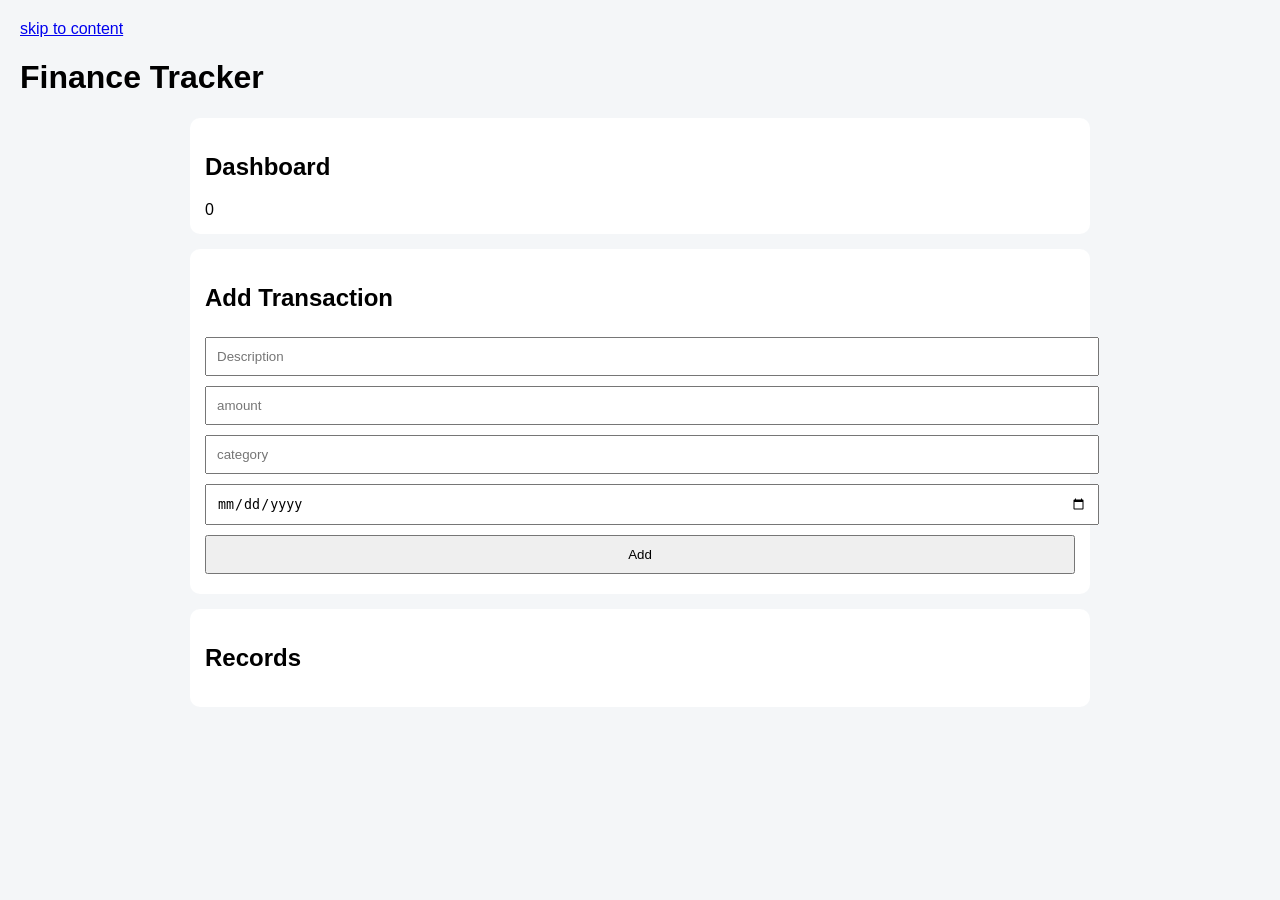
<file: index.html>
<!DOCTYPE html>
 <html lang="en">
 <head> 
    <meta charset="UTF-8">
    <title>Finance Tracker</title>
    <link rel="stylesheet" href="styles/main.css">
  </head>
  <body>

  <a href="#main">skip to content</a>

  <header>
    <h1>Finance Tracker</h1>
   <header>

    <main id="main">

        <section>
            <h2>Dashboard</h2>
            <div id="total"></div>
        </section>

        <section>
          <h2>Add Transaction</h2>

          <form id="form">
            <input id="desc" placeholder="Description" required>
            <input id="amount" type="number" placeholder="amount" required>
            <input id="category" placeholder="category">
            <input id="date" type="date">
            <button type="submit">Add</button>
          </form>   
        </section>     

        <section>
          <h2>Records</h2>
          <ul id="list"></ul>
        </section>  
    </main>    

    <script src="scripts/app.js"></script>

    </body>
    </html>
</file>
<file: styles/main.css>
body {
     font-family: Arial;
    margin: 0;
padding: 20px;
background: #f4f6f8;
}

main {
    max-width: 900px;
    margin: auto;
}

section {
    background: white;
    padding: 15px;
    margin-bottom: 15px;
    border-radius: 10px;
}

input, select, button {
    padding: 10px;
    margin: 5px 0;
    width: 100%;
}

#list li{
    display: flex;
    justify-content: space-between;
    padding: 10px;
    margin: 5px 0;
    border-bottom: 1px solid #ddd;
}

.edit-btn { background: blue; color:white; }
.delete-btn { background: red; color: white;}

mark { background: yellow; }
</file>
